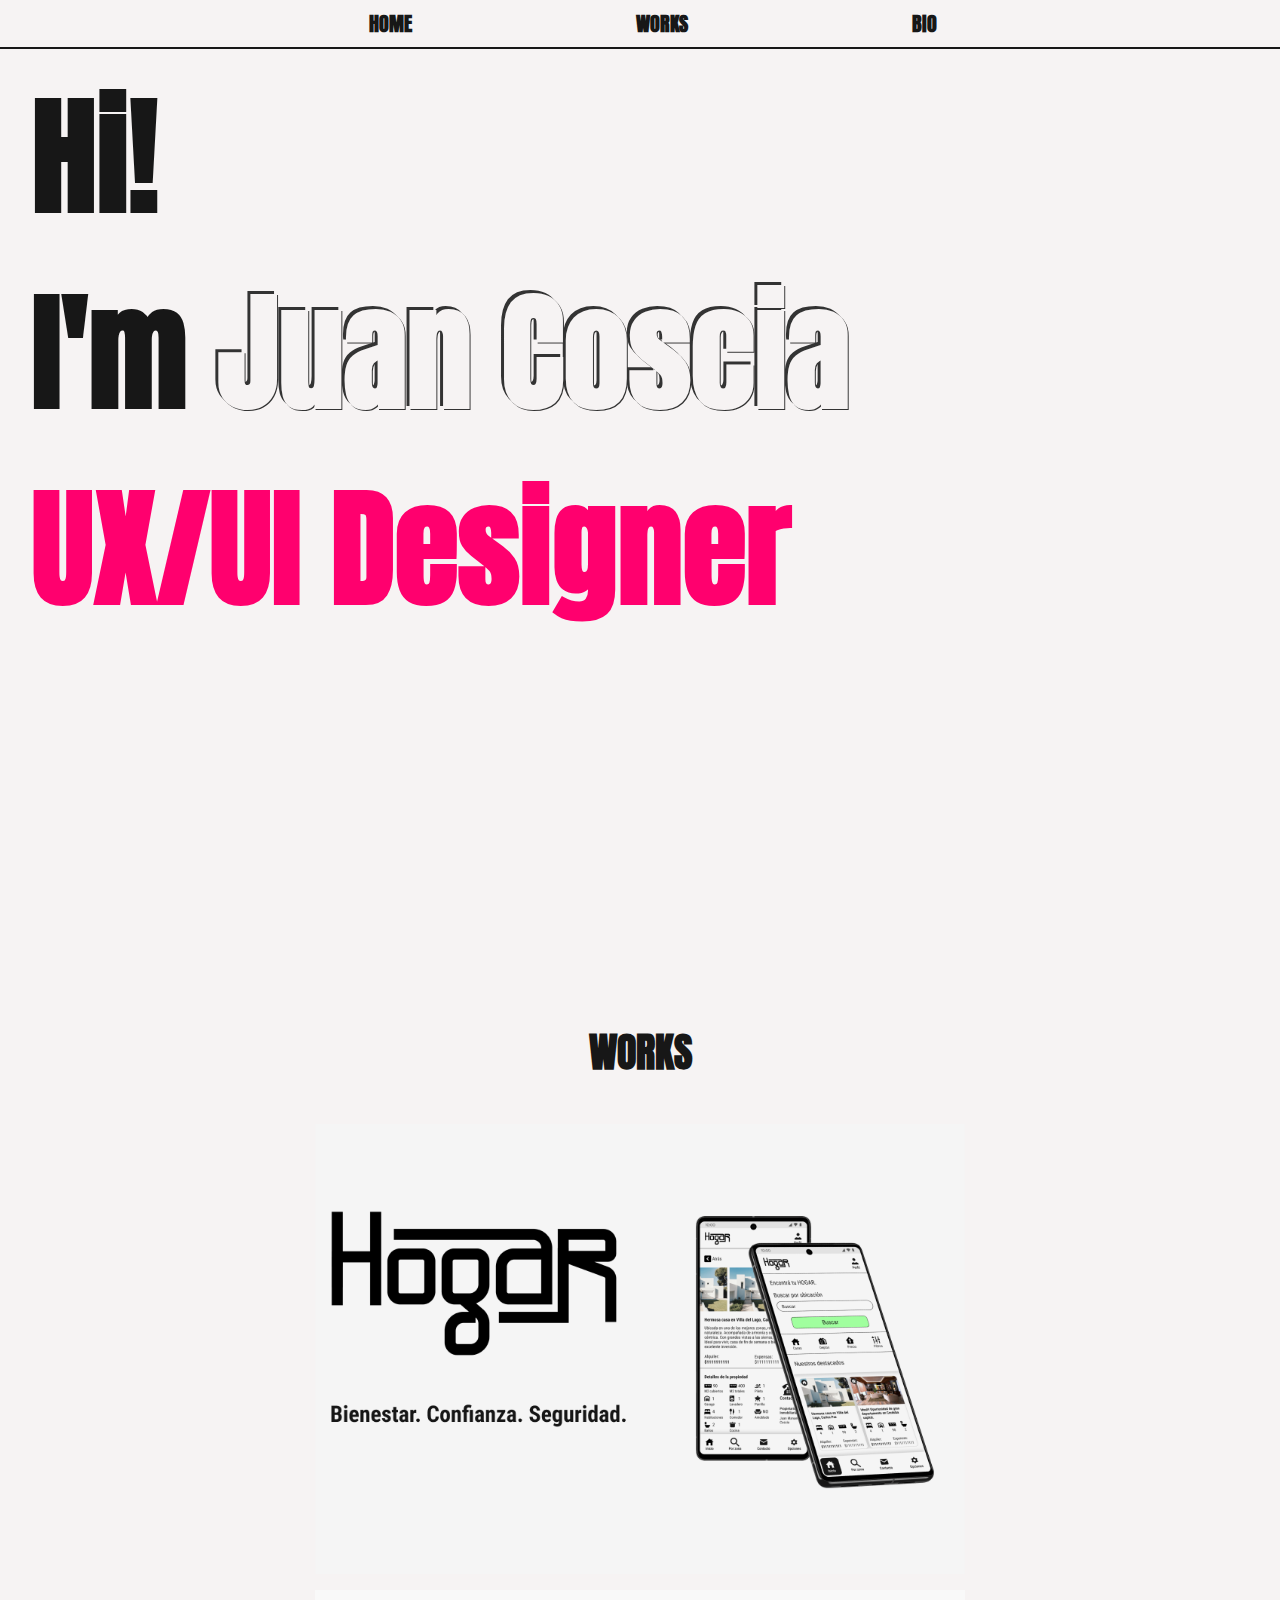
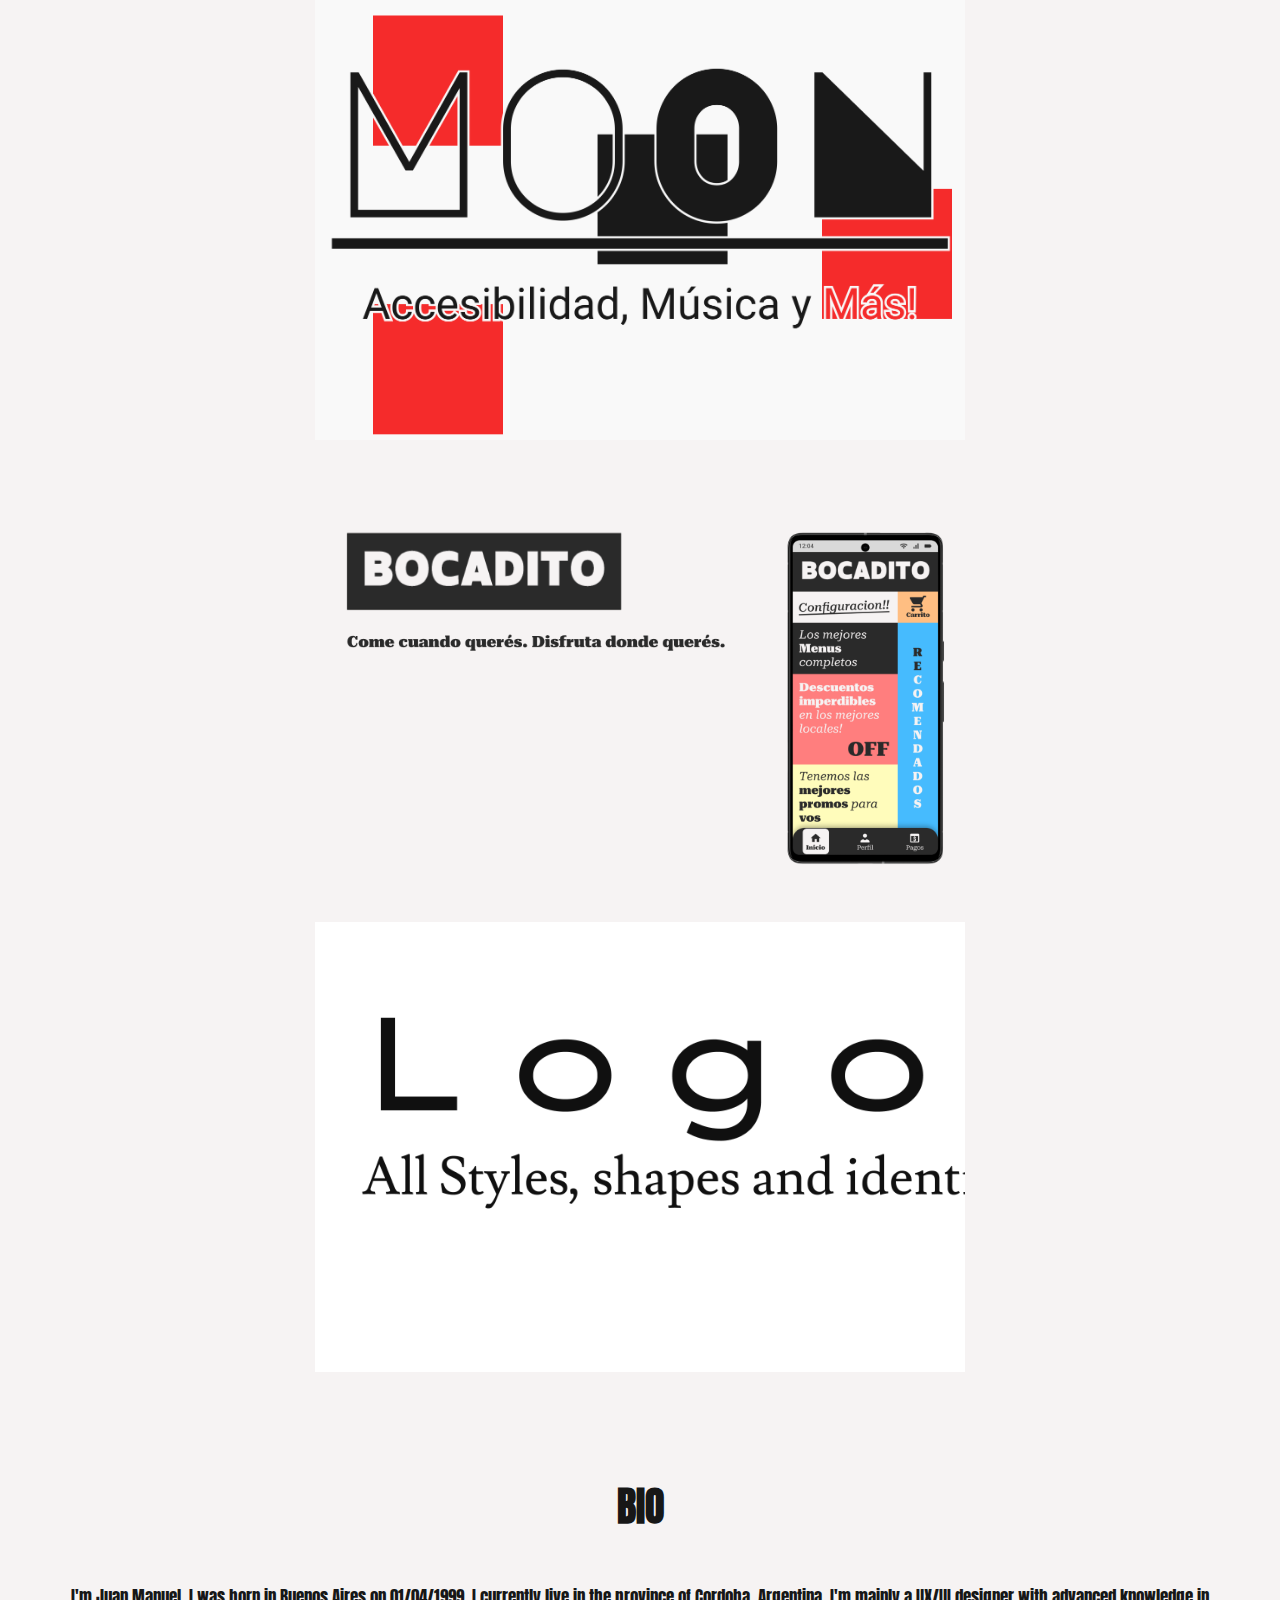
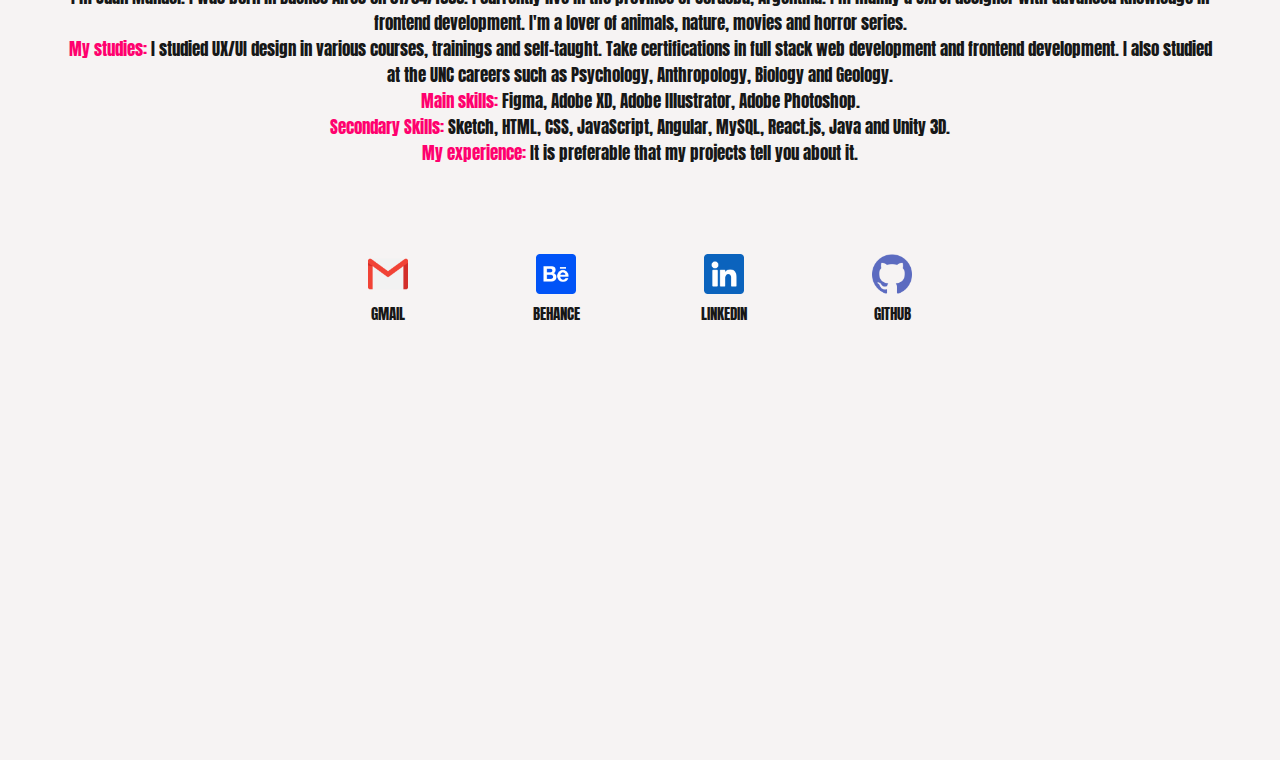
<file: index.html>
<!DOCTYPE html>
<html lang="EN">
  
  <head>
    
    <meta charset="UTF-8">
    <meta name="viewport" content="width=device-width,initial-scale=1.0">
    <meta http-equiv="X-UA_Compatible" content="ie-edge">
    

     <link rel="stylesheet" href="https://cdnjs.cloudflare.com/ajax/libs/font-awesome/6.1.1/css/all.min.css">

    
    <link rel="stylesheet" href="styles.css">
    
    <title>Juan Coscia</title>
    
  </head>
  
  <body>
    
    <header class="header">
      
      <input type="checkbox" id="menu-bar">
      <label for="menu-bar" class="fa fa-bars">
        </label>
      
      <nav class="nav-bar">
        
        <div class="nav">
          
          <a href="#home">HOME</a>
          <a href="#work">WORKS</a>
          <a href="#bio">BIO</a>
          
        </div>
        
      </nav>
      
    </header>
    
    <div  class="scrol">
      
    </div>
    
    <script src="menu.js"></script>
    
    <section class="home" id="home">
      
      <h1>
        
        Hi!<br> I'm<span> Juan Coscia</span> <br> <span class="splash">UX/UI Designer</span>
        
        
      </h1>
      
    </section>
    
    <section class="work" id="work">
      
      <div class="flex-cont">
        
        <h1>WORKS</h1><br>
        
               
      <div class="card" style="--i:url(IMG/Hogar.png)">
        
        <div class="content">
          
          <h3>Hogar - Security. Trust. Welfare.</h3>
          
          <a href="https://www.behance.net/gallery/173981563/HOGAR-Seguridad-Confianza-Bienestar" target="blank">MORE DETAILS</a>
          
        </div>
        
      </div>
      
        
           <div class="card" style="--i:url(IMG/Moon.png)">
        
        <div class="content">
          
          <h3>MOON - Accessibility, Music and more.</h3>
          
          <a href="https://www.behance.net/gallery/152968633/MOON-Accesibilidad-musica-y-mas" target="blank">MORE DETAILS</a>
          
        </div>
        
      </div>
        
        <div class="card" style="--i:url(IMG/Bocadito.png)">
        
        <div class="content">
          
          <h3>Bocadito - Case study of delivery app in cinemas and malls</h3>
          
          <a href="https://www.behance.net/gallery/175636441/Bocadito-Come-cuando-quers-Disfruta-donde-quers" target="blank">MORE DETAILS</a>
          
        </div>
        
      </div>
     
       <div class="card" style="--i:url(IMG/Logo.png)">
        
        <div class="content">
          
          <h3>Logotypes - All styles, shapes and identities</h3>
          
          <a href="https://www.behance.net/gallery/181015059/Logotipos-Bocetos-e-ideas" target="blank">MORE DETAILS</a>
          
        </div>
        
      </div>
      
      </div>
      
    </section>
    
    <section class="bio" id="bio">
      
      <div class="flex-cont">
        
        <h1>BIO</h1>
        
        <div class="me">
          
          <p>I'm Juan Manuel. I was born in Buenos Aires on 01/04/1999. I currently live in the province of Cordoba, Argentina. I'm mainly a UX/UI designer with advanced knowledge in frontend development. I'm a lover of animals, nature, movies and horror series.<br> <span> My studies:</span> I studied UX/UI design in various courses, trainings and self-taught. Take certifications in full stack web development and frontend development. I also studied at the UNC careers such as Psychology, Anthropology, Biology and Geology.<br>
            <span>Main skills:</span> Figma, Adobe XD, Adobe Illustrator, Adobe Photoshop.<br>
            <span>Secondary Skills:</span> Sketch, HTML, CSS, JavaScript, Angular, MySQL, React.js, Java and Unity 3D.<br>
            <span>My experience:</span> It is preferable that my projects tell you about it.</p>
          
        </div>
      
      <div class="social">
        
        <a href="mailto:juanmacoscia7@gmail.com" target="blank-1" rel="noreferrer"><img src="IMG/gmail.png">GMAIL</a>
        <a href="https://www.behance.net/juanmacoscia" target="blank-2"><img src="IMG/behance.png">BEHANCE</a>
        <a href="https://www.linkedin.com/in/juan-manuel-coscia-5bb083206/" target="blank-3"><img src="IMG/linkedin.png">LINKEDIN</a>
        <a href="https://github.com/Juanmaa7" target="blank-4"><img src="IMG/github.png">GITHUB</a>
        
      </div>
      
      </div>
      
    </section>
    
  </body>
  
</html>
</file>
<file: styles.css>
*{
  margin:0;
  padding:0;
  
  text-decoration:none;
  
  box-sizing:box;
  
  outline:none;
  border:none;
}

html{
  overflow-x:hidden;
  scroll-behavior:smooth;
}
  
body{
  background-color:#f6f3f3;
}

section{
  min-height:100vh;
  padding-bottom:2rem;
   padding-top:1rem;
}

@font-face{
  font-family:Anton;
  src: url(Fonts/Anton-Regular.ttf)
}


/*seccion header*/

header input{
  display:none;
}

header label{
  z-index:1000;
  
  font-size:30px;
  
  color:#FF006E;
  
  cursor:pointer;
  
  visibility:hidden;
  opacity:0;
}

header{
  width:100%;
  
  background-color:#F6F3F3;
  border-bottom:2px solid #171717;
  
  display:flex;
  
  position:fixed;
  z-index:1000;
  
  text-align:center;
  align-items:center;
  justify-content:center;
  
  transition:all  1s  ease;
}

header .nav-bar{
  display:flex;
  
  margin:0.5rem;
  padding:0.rem;
  
  transition:all  1s ease;
}


header .nav-bar .nav{
  display:flex;
  
  align-items:Center;
  justify-content:center;
  
}

header .nav-bar .nav a{
 font-family:Anton;
 
  margin:0rem 3.5rem 0rem 3.5rem;
  padding:0rem 3.5rem 0rem 3.5rem;
  
  font-size:20px;
  
  color:#171717;
  
}


header .nav-bar .nav a:hover{
  text-decoration:underline;
}

/*Seccion barra de  navegacion  negra*/

.header.active{
  background:#171717;
  background-size:cover;
  
  border-bottom:2px solid #FF006E;
  
}

.header.active .nav a{
  color:#F6F3F3;
}

.scrol{
  height:10px;
}

.header.active .nav a:hover{
  color:#FF006E;
}

/*Seccion HOME*/

.home{
  display:flex;
}

.home h1{
  font-family:Anton;
font-size:130px;
  font-weight:900;
  
  margin:2rem 0rem 0rem 2rem;
  
  color:#171717;
 
}

.home .splash{
  text-shadow:none;
  
  color:#FF006E;
}

.home span{
  
  color:#f6f3f3;
  
  text-shadow: -3px -3px #333333, 1px 1px #333333;

}

/*Seccion works*/

.work{
  display:flex;
  
  justify-content:center;
  align-items:center;
}

.work .flex-cont{
  display:block;
  
   justify-content:center;
  
   text-align:center;
}

.work .flex-cont h1{
  text-align:center;
  
  font-family:Anton;
  
  color:#171717;
  
  font-size:40px;
  
  margin:1.5rem 0rem .5rem 0rem;
  padding:1.5rem 0rem .5rem 0rem;
}

.work .card{
  display:inline-block;
  
  justify-content:center;
  
  width:650px;
  height:450px;
  
  background: var(--i);
  background-size:cover;
  
  margin:.5rem;
  
}

.work .card .content{
  display:flex;
  
  flex-direction:column;
  align-items:center;
  justify-content:center;
  
  width:100%;
  height:100%;
 
background: rgba(0, 0, 0, .9);
  opacity:0;
  
  transition: .5s;
}


.work .card .content h3, a{
  font-family:Anton;
  
  margin:.5rem;
  padding:.5rem;
  
  font-size:20px;
  font-weight:bold;
  
  color:#F6F3F3;
}


.work .card:hover .content, a{
  opacity:1;
}

.work .card .content a:hover{
  color:#FF006E;
  
  text-decoration:underline;
}


/*Seccion contact*/

.bio{
  display:flex;
  
  justify-content:center;
}

.bio .flex-cont{
  display:block;
  
  justify-content:center;
  text-align:center;
}

.bio .flex-cont h1{
  font-family:Anton;
  
  font-size:40px;
  
  color:#171717;
  
  margin:3rem 0rem 2rem 0rem;
}

.bio .flex-cont .me{
  font-family:Anton;
  
  font-weight:normal;
  
  font-size:17px;
  
  color:#171717;
  
  margin:3rem 4rem;
}

.bio .flex-cont .me span{
  color:#FF006E;
}


.bio .flex-cont .social{
  display:flex;
  
  justify-content:center;
  align-items:center;
  text-align:center;
  
  margin: 1rem 0rem;
  padding:1rem 0rem;
}

.bio .flex-cont .social img{
   display:flex;
   justify-content:center;
  
  margin:.5rem 3rem;
  
  width:40px;
  height:40px;
}

.bio .flex-cont .social a{
  font-weight:normal;
  
  font-family:Anton;
  
  font-size:15px;
  
  justify-content:center;
  
  color:#171717;
}

.bio .flex-cont .social a:hover{
   
   color: #FF006E;
}



/*Responsive design*/

@media (max-width: 850px){
  
  html{
    overflow-x:hidden;
  }
  
  section{
    overflow-x:hidden;
  }
  
  header{
    background:none;
    
    border:none;
  }
 
 .header.active{
   background:none;
   
   border:none;
 }

 .header.active .nav{
   display:block;
   border-bottom:2px solid #FF006E;
 }
 
 .header.active .nav a{
   color:#F6F3F3;
 }
 

 header label{
    visibility:visible;
    opacity:1;
    
    margin-right:2rem;
    margin-top:2rem;
    
    position:absolute;
    right:0;
   
  }
  
  header .nav-bar .nav{
    display:block;
    
    position:absolute;
    top:0;
    right:0;
    
    width:100%;
    
    background:#171717;
    
    border-bottom:2px solid #171717;
    
    transform-origin:top;
    transform:scaleX(0);
    
    opacity:0;
    
    transition:0.5s ease;
  }
  
  header .nav-bar .nav a{
    color:#F6F3F3;
    
    display:block;
    
    align-items:center;
    text-align:center;
    
    font-size:20px;
    
    margin:2.5rem 2.5rem;
  }
  
  header input:checked ~ .nav-bar .nav{
    transform: scaleX(1);
    opacity:1;
  }
  
  header input:checked ~ label::before{
    content:'\f00d';
  
  }

  .home h1{
    font-size:120px;
    
    margin:0rem 0rem 0rem .5rem;
  }

}

@media (max-width: 430px){
  
  .home h1{
    font-size:80px;
  }
  
  .work .flex-cont .card{
    width:400px;
    height:260px;
  }
  
  .bio .flex-cont .me{
    font-size:15px;
    
    margin:0rem 1rem 0rem 1rem;
    padding:0rem 1rem 0rem 1rem;
  }
  
  .bio .flex-cont .social img{
  
  margin:.5rem 1rem;
}
}

@media (max-width: 375px){
  
  .home h1{
    font-size:70px;
  }
  
  .work .flex-cont .card{
    width:350px;
    height:200px;
  }
  
}

@media (max-width: 320px){
  
  .home h1{
    font-size:70px;
  }
  
  .work .flex-cont .card{
    width:310px;
    height:160px;
  }
  
  .bio .flex-cont .social a{
    justify-content:center;
    
    font-size:12px;
  }
  
  .bio .flex-cont .social img{
    justify-content:center;
    
  margin:.5rem .5rem;
  
  width:30px;
  height:30px;
}
  
}
</file>
